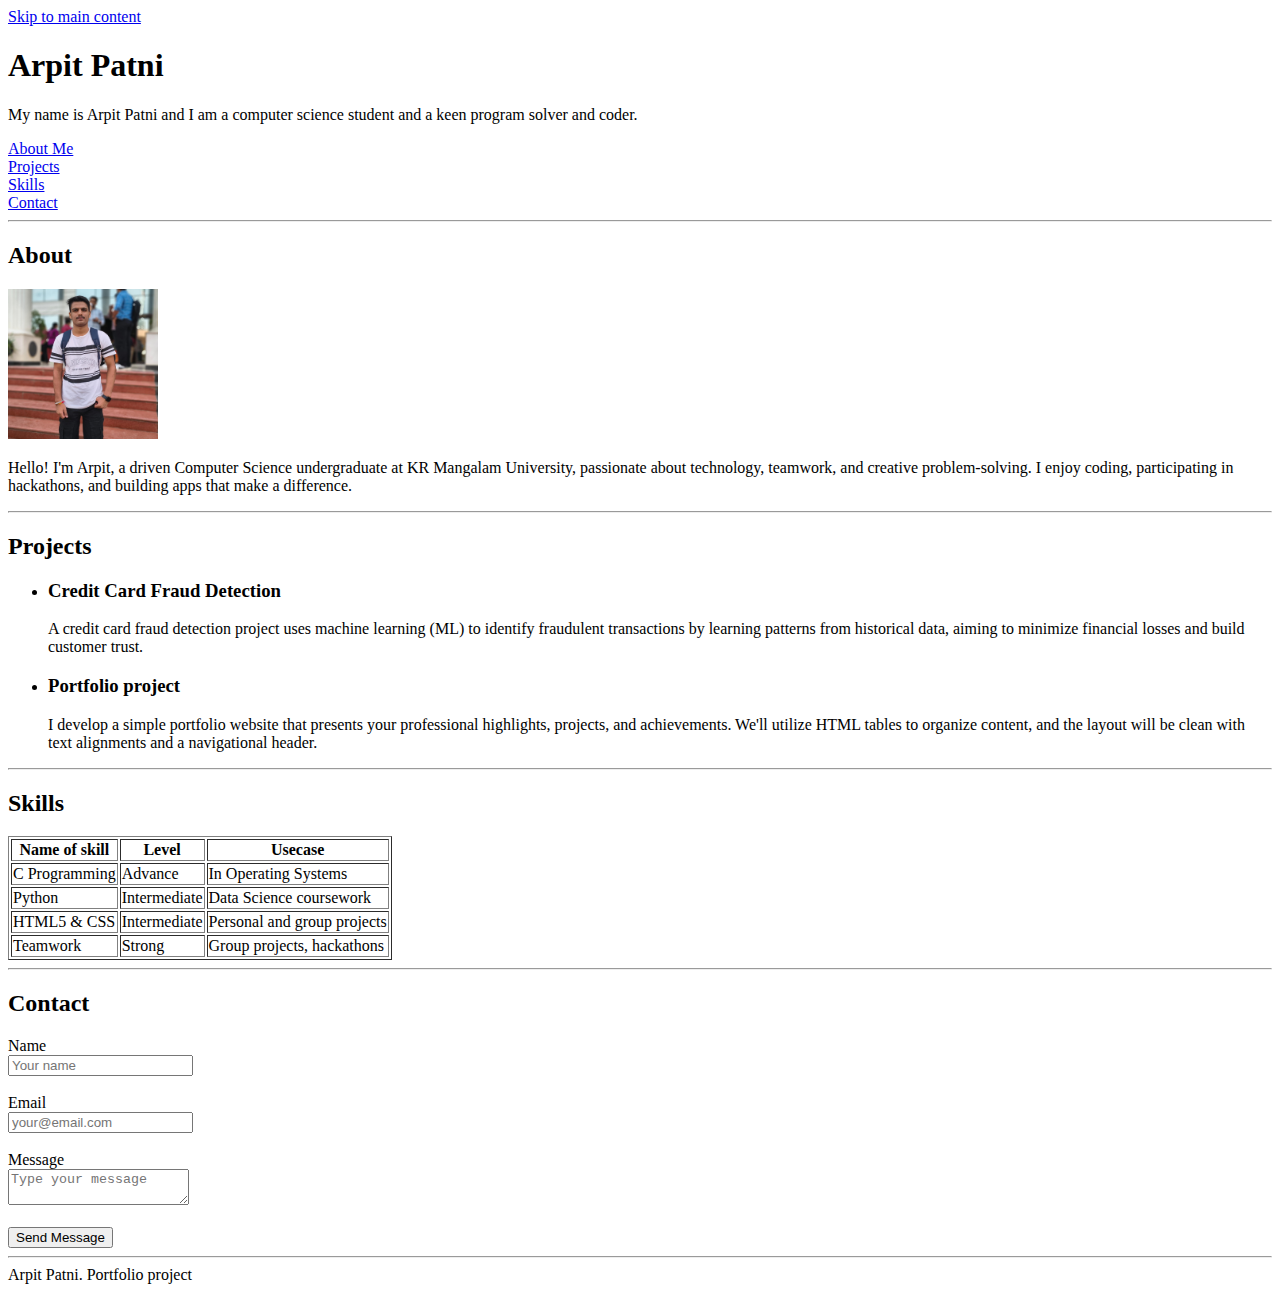
<file: index.html>
<!DOCTYPE html>
<html lang="en">
  <head>
    <title>Student Portfolio Arpit Patni</title>
  </head>
  <body>

    <a href="#main-content">Skip to main content</a>

    <header>
      <h1>Arpit Patni</h1>
      <p>
        My name is Arpit Patni and I am a computer science student and a keen
        program solver and coder.
      </p>
      <nav>
        <a href="#about">About Me</a><br>
        <a href="#projects">Projects</a><br>
        <a href="#skills">Skills</a><br>
        <a href="#contact">Contact</a><br>
      </nav>
    </header>

    <hr />

    <main id="main-content">

      <section id="about">
        <h2>About</h2>
        <img src="/my-photo.jpeg" alt="My Profile Photo" width="150" height="150" />
        <p>
          Hello! I'm Arpit, a driven Computer Science undergraduate at KR Mangalam
          University, passionate about technology, teamwork, and creative
          problem-solving. I enjoy coding, participating in hackathons, and building
          apps that make a difference.
        </p>
      </section>

      <hr />

      <section id="projects">
        <h2>Projects</h2>
        <ul>
          <li>
            <article>
              <h3>Credit Card Fraud Detection</h3>
              <p>
                A credit card fraud detection project uses machine learning (ML) to
                identify fraudulent transactions by learning patterns from historical
                data, aiming to minimize financial losses and build customer trust.
              </p>
            </article>
          </li>
          <li>
            <article>
              <h3>Portfolio project</h3>
              <p>
                I develop a simple portfolio website that presents your professional
                highlights, projects, and achievements. We'll utilize HTML tables to
                organize content, and the layout will be clean with text alignments
                and a navigational header.
              </p>
            </article>
          </li>
        </ul>
      </section>

      <hr />

      <section id="skills">
        <h2>Skills</h2>
        <table border="1">
          <thead>
            <tr>
              <th>Name of skill</th>
              <th>Level</th>
              <th>Usecase</th>
            </tr>
          </thead>
          <tbody>
            <tr>
              <td>C Programming</td>
              <td>Advance</td>
              <td>In Operating Systems</td>
            </tr>
            <tr>
              <td>Python</td>
              <td>Intermediate</td>
              <td>Data Science coursework</td>
            </tr>
            <tr>
              <td>HTML5 & CSS</td>
              <td>Intermediate</td>
              <td>Personal and group projects</td>
            </tr>
            <tr>
              <td>Teamwork</td>
              <td>Strong</td>
              <td>Group projects, hackathons</td>
            </tr>
          </tbody>
        </table>
      </section>

      <hr />

      <section id="contact">
        <h2>Contact</h2>
        <form>
          <label for="name">Name</label><br />
          <input
            type="text"
            id="name"
            name="name"
            required
            placeholder="Your name"
          />
          <br /><br />
          <label for="email">Email</label><br />
          <input
            type="email"
            id="email"
            name="email"
            required
            placeholder="your@email.com"
          />
          <br /><br />
          <label for="message">Message</label><br />
          <textarea
            id="message"
            name="message"
            required
            placeholder="Type your message"
          ></textarea>
          <br /><br />
          <button type="submit">Send Message</button>
        </form>
      </section>

    </main>

    <hr />

    <footer>
      Arpit Patni. Portfolio project
    </footer>

  </body>
</html>
</file>
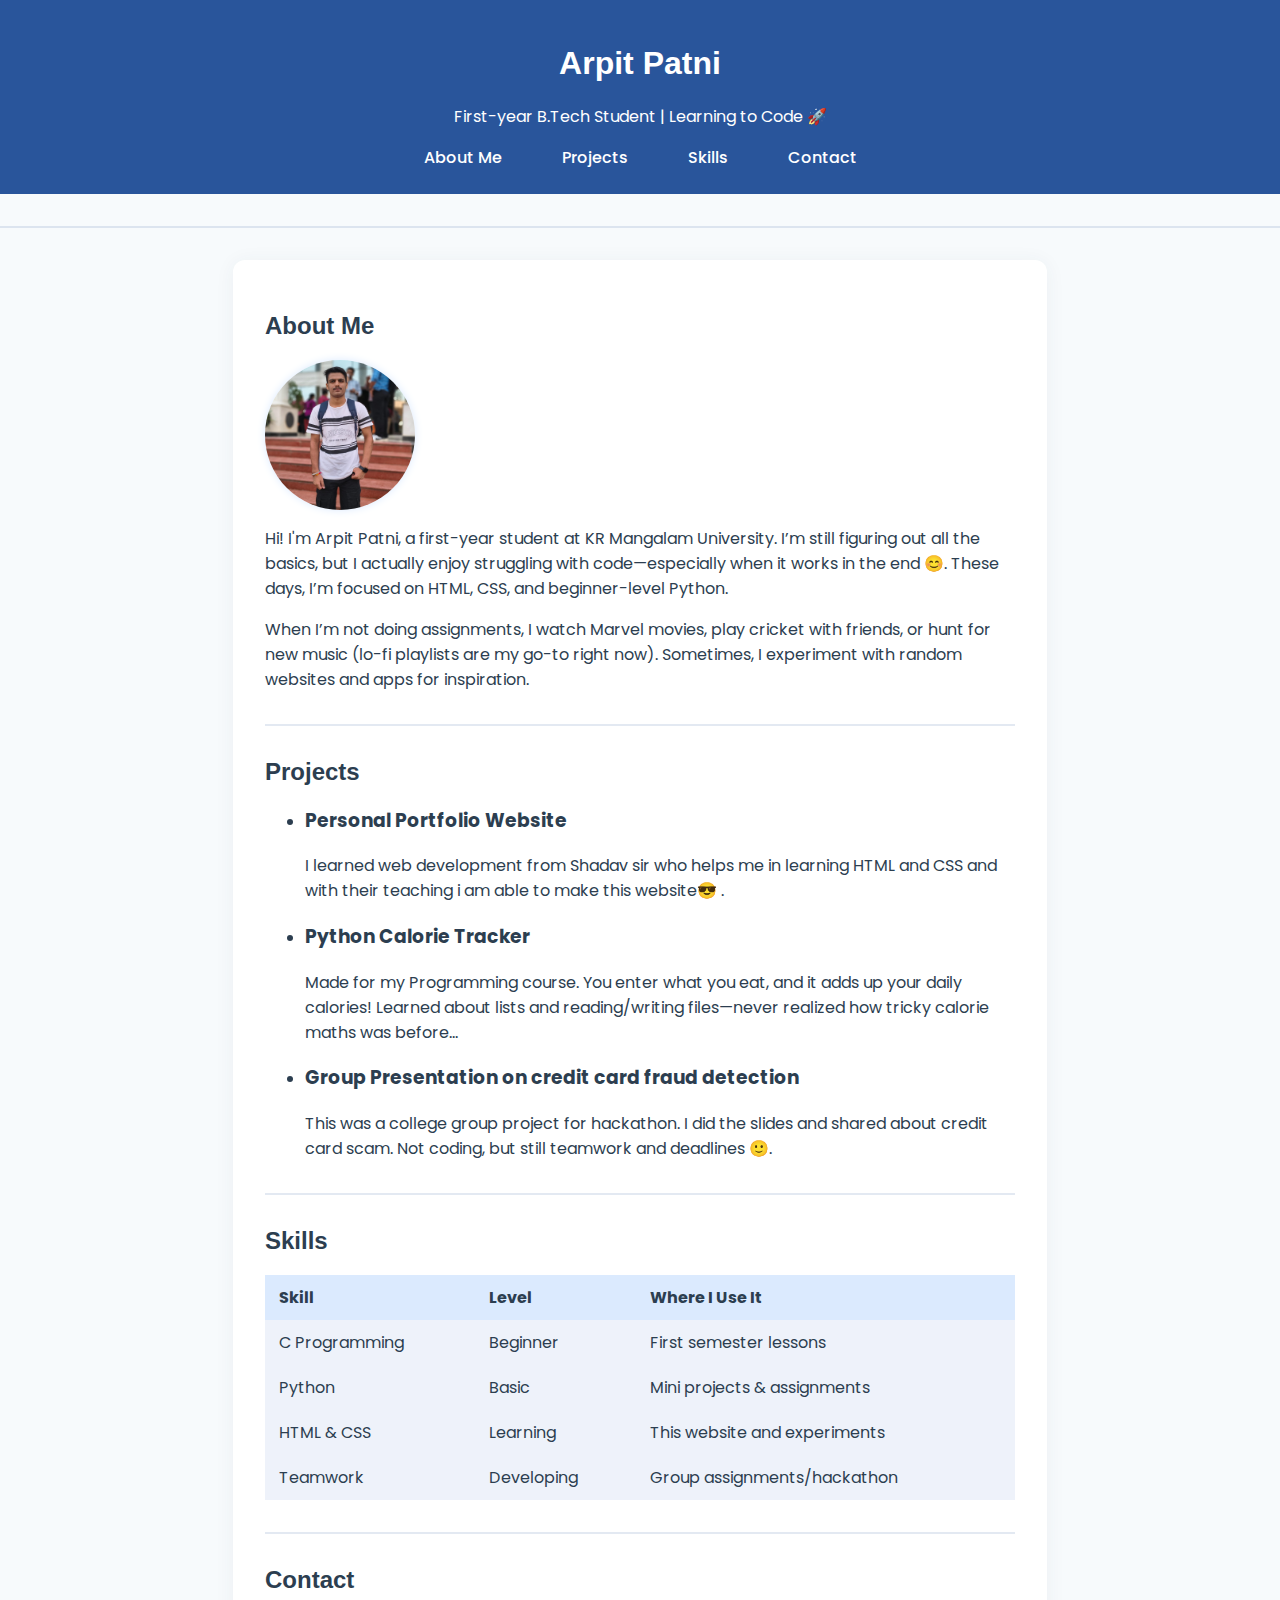
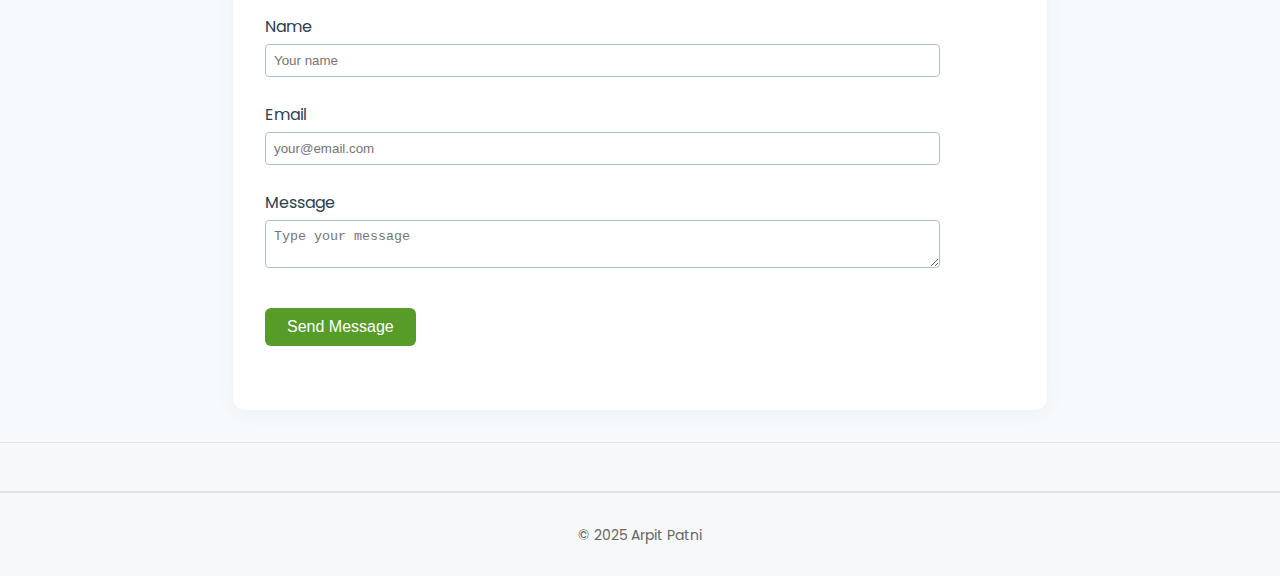
<file: Lab2/index.html>
<!DOCTYPE html>
<html lang="en">
<head>
  <meta charset="UTF-8">
  <title>Student Portfolio | Arpit Patni</title>
  <link href="https://fonts.googleapis.com/css2?family=Poppins&display=swap" rel="stylesheet">
   <link rel="stylesheet" href="style.css">

</head>
<body>
  <a href="#main-content" class="skip-link">Skip to main content</a>
  <header>
    <h1>Arpit Patni</h1>
    <p>First-year B.Tech Student | Learning to Code 🚀</p>
    <nav>
      <a href="#about">About Me</a>
      <a href="#projects">Projects</a>
      <a href="#skills">Skills</a>
      <a href="#contact">Contact</a>
    </nav>
  </header>
  <hr>
  <main id="main-content">
    <section id="about">
      <h2>About Me</h2>
      <img src="my-photo.jpeg" alt="Profile Photo" width="150" height="150">
      <p>Hi! I'm Arpit Patni, a first-year student at KR Mangalam University. I’m still figuring out all the basics, but I actually enjoy struggling with code—especially when it works in the end 😊. These days, I’m focused on HTML, CSS, and beginner-level Python. </p>
      <p>When I’m not doing assignments, I watch Marvel movies, play cricket with friends, or hunt for new music (lo-fi playlists are my go-to right now). Sometimes, I experiment with random websites and apps for inspiration.</p>
    </section>
    <hr>
    <section id="projects">
      <h2>Projects</h2>
      <ul>
        <li>
          <article>
            <h3>Personal Portfolio Website</h3>
            <p>I learned web development from Shadav sir who helps me in learning HTML and CSS and with their teaching i am able to make this website😎 .</p>
          </article>
        </li>
        <li>
          <article>
            <h3>Python Calorie Tracker</h3>
            <p>Made for my Programming course. You enter what you eat, and it adds up your daily calories! Learned about lists and reading/writing files—never realized how tricky calorie maths was before…</p>
          </article>
        </li>
        <li>
          <article>
            <h3>Group Presentation on credit card fraud detection </h3>
            <p>This was a college group project for hackathon. I did the slides and shared about credit card scam. Not coding, but still teamwork and deadlines 🙂.</p>
          </article>
        </li>
      </ul>
    </section>
    <hr>
    <section id="skills">
      <h2>Skills</h2>
      <table>
        <thead>
          <tr>
            <th>Skill</th>
            <th>Level</th>
            <th>Where I Use It</th>
          </tr>
        </thead>
        <tbody>
          <tr>
            <td>C Programming</td>
            <td>Beginner</td>
            <td>First semester lessons</td>
          </tr>
          <tr>
            <td>Python</td>
            <td>Basic</td>
            <td>Mini projects & assignments</td>
          </tr>
          <tr>
            <td>HTML & CSS</td>
            <td>Learning</td>
            <td>This website and experiments</td>
          </tr>
          <tr>
            <td>Teamwork</td>
            <td>Developing</td>
            <td>Group assignments/hackathon</td>
          </tr>
        </tbody>
      </table>
    </section>
    <hr>
    <section id="contact">
      <h2>Contact</h2>
      <form>
        <label for="name">Name</label><br>
        <input type="text" id="name" name="name" required placeholder="Your name"><br><br>
        <label for="email">Email</label><br>
        <input type="email" id="email" name="email" required placeholder="your@email.com"><br><br>
        <label for="message">Message</label><br>
        <textarea id="message" name="message" required placeholder="Type your message"></textarea><br><br>
        <button type="submit">Send Message</button>
      </form>
    </section>
  </main>
  <footer>
    <hr>
    <p class="copyright">&copy; 2025 Arpit Patni</p>

  </footer>
</body>
</html>
</file>
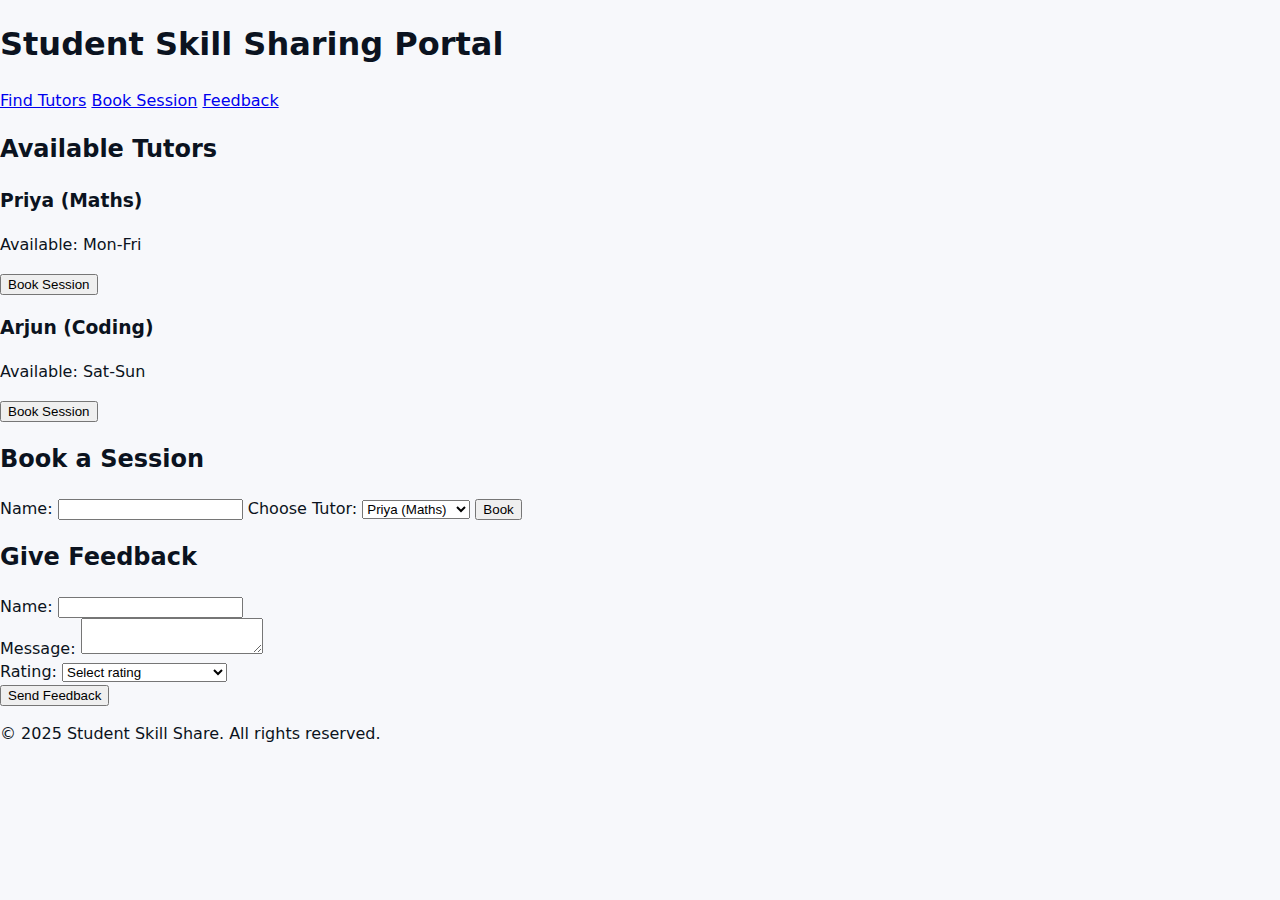
<file: 1.html>
<!-- <!DOCTYPE html>
<html lang="en">
<head>
    <meta charset="UTF-8">
    <meta name="viewport" content="width=device-width, initial-scale=1.0">
    <title>Document</title>
    <style>
        #box1{
            height: 100px;
            width: 100px;
            background-color:white;
            text-align: center;
            text-decoration: dotted;

        }
    </style>
</head>
<body>
    <div id="box1">box</div>
    
</body>
</html> -->
<!DOCTYPE html>
<html lang="en">
<head>
    <meta charset="UTF-8">
    <title>Student Skill Share</title>
    <link rel="stylesheet" href="style.css">
</head>
<body>
    <header>
        <h1>Student Skill Sharing Portal</h1>
        <nav>
            <a href="#skills">Find Tutors</a>
            <a href="#session">Book Session</a>
            <a href="#feedback">Feedback</a>
        </nav>
    </header>

    <main>
        <section id="skills">
            <h2>Available Tutors</h2>
            <div class="tutor-list">
                <!-- Add sample tutors -->
                <div class="card">
                    <h3>Priya (Maths)</h3>
                    <p>Available: Mon-Fri</p>
                    <button onclick="bookSession('Priya')">Book Session</button>
                </div>
                <div class="card">
                    <h3>Arjun (Coding)</h3>
                    <p>Available: Sat-Sun</p>
                    <button onclick="bookSession('Arjun')">Book Session</button>
                </div>
            </div>
        </section>

        <section id="session">
            <h2>Book a Session</h2>
            <form onsubmit="return handleBooking(event)">
                <label>Name: <input type="text" id="studentName" required></label>
                <label>Choose Tutor:
                    <select id="tutorSelect">
                        <option value="Priya">Priya (Maths)</option>
                        <option value="Arjun">Arjun (Coding)</option>
                    </select>
                </label>
                <button type="submit">Book</button>
            </form>
        </section>

<section id="feedback">
    <h2>Give Feedback</h2>
    <form action="mailto:your-email@example.com" method="post" enctype="text/plain">
        <label>Name: <input type="text" name="name" required></label><br>
        <label>Message: <textarea name="message" required></textarea></label><br>
        <label>Rating:
            <select name="rating" required>
                <option value="" disabled selected>Select rating</option>
                <option value="5">⭐️⭐️⭐️⭐️⭐️ Excellent</option>
                <option value="4">⭐️⭐️⭐️⭐️ Good</option>
                <option value="3">⭐️⭐️⭐️ Average</option>
                <option value="2">⭐️⭐️ Poor</option>
                <option value="1">⭐️ Very Poor</option>
            </select>
        </label><br>
        <input type="submit" value="Send Feedback">
    </form>
</section>

    </main>

    <footer>
        <p>&copy; 2025 Student Skill Share. All rights reserved.</p>
    </footer>
    <script src="script.js"></script>
</body>
</html>
</file>
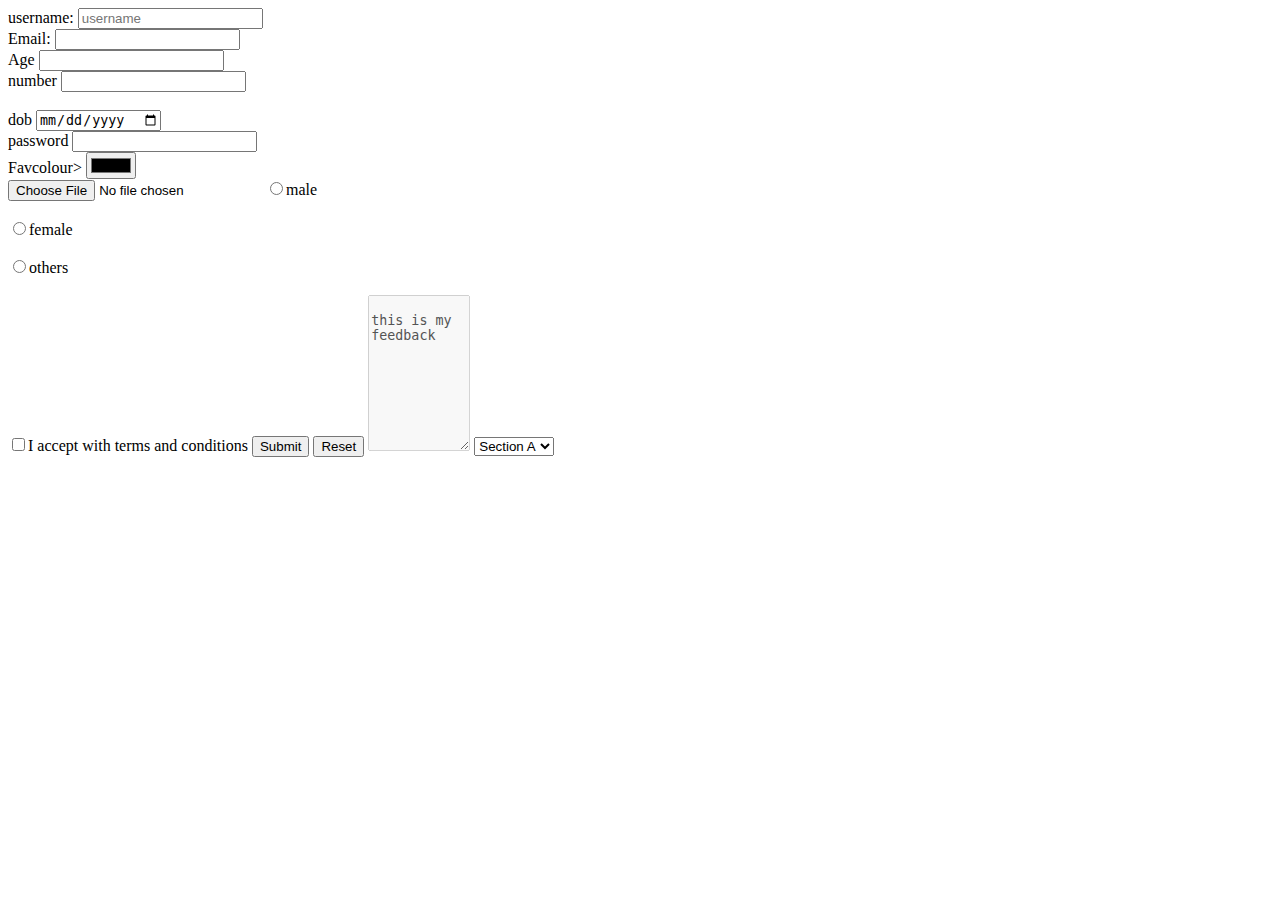
<file: form.html>
<!DOCTYPE html>
<html lang="en">
<head>
    <meta charset="UTF-8">
    <meta name="viewport" content="width=device-width, initial-scale=1.0">
    <title>Document</title>
</head>
<body>
    <form>
        <label for="">username:</label>
        <input type="text" id="username" placeholder="username" readonly required><br>
        <label for="">Email:</label>
        <input type="email" id="email"><br>
        <label for="">Age</label>
        <input type="age" id="age" min="18" max="45"><br>
        <label for="">number</label>
        <input type="tel" id="mobile" pattern="[6-9][0-9]{9}">
        <br>
        <br>
        <label for="">dob</label>
        <input type="date" id="DOB"><br>
        <label for="">password</label>
        <input type="password" id="password"><br>
        <label for="favcolor">Favcolour></label>
        <input type="color" id="favcolor"><br>
        <input type="file" accept=".pdf multiple">
        <label for= "male">
            <input type="radio" name="gender">male
            </label>
            <br>
            <br>
             <input type="radio" name="gender">female
            </label>
            <br>
            <br>
            <input type="radio" name="gender">others
            </label>
            <br>
            <br>
            <label>
                <input type="checkbox" name="check">I accept with terms and conditions
         <input type="submit">
         <input type="reset">
        <textarea name=""id="" placeholder="feedback" rows="10" cols="10" disabled>
            this is my feedback
        </textarea>
        <select name=""id="">
            <option value="sectionA">Section A</option>
            <option value="sectionB">Section B</option>
            <option value="sectionc">Secton C</option>
        </select>



</body>
</html>
</file>
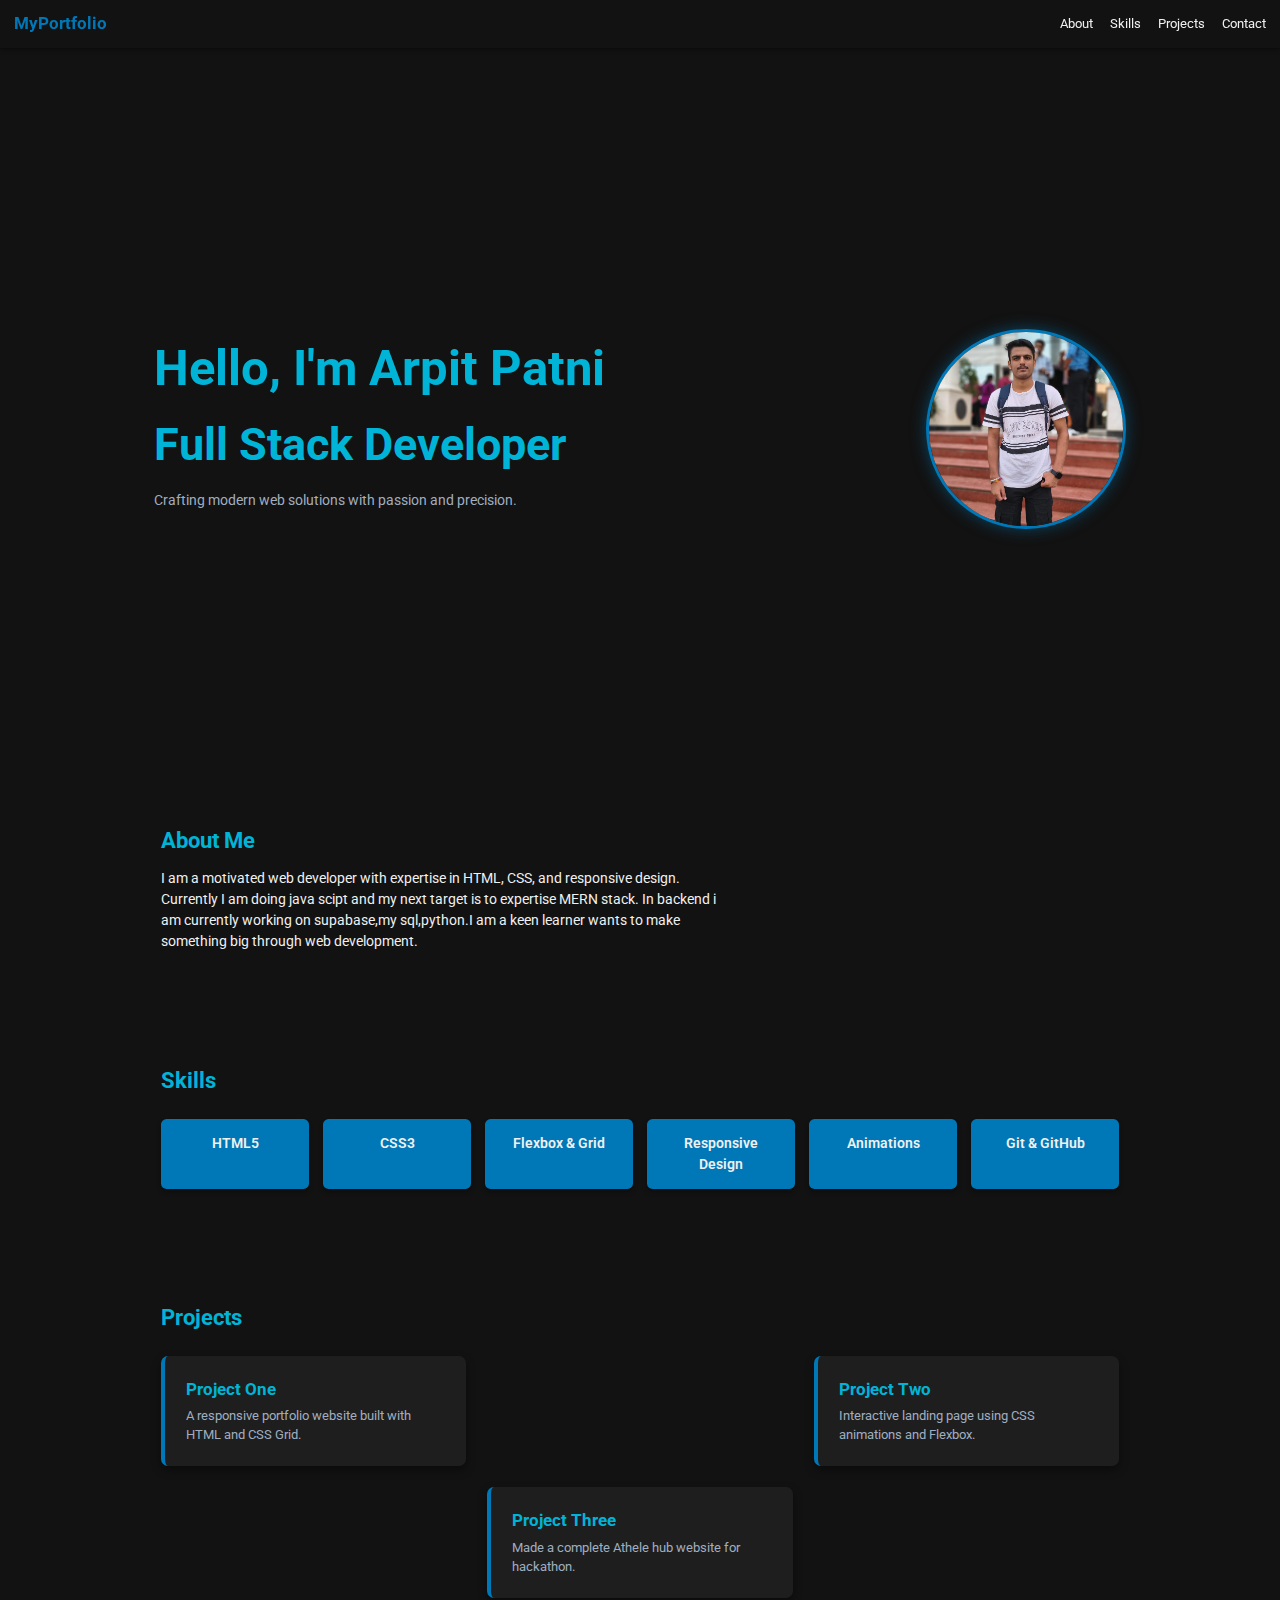
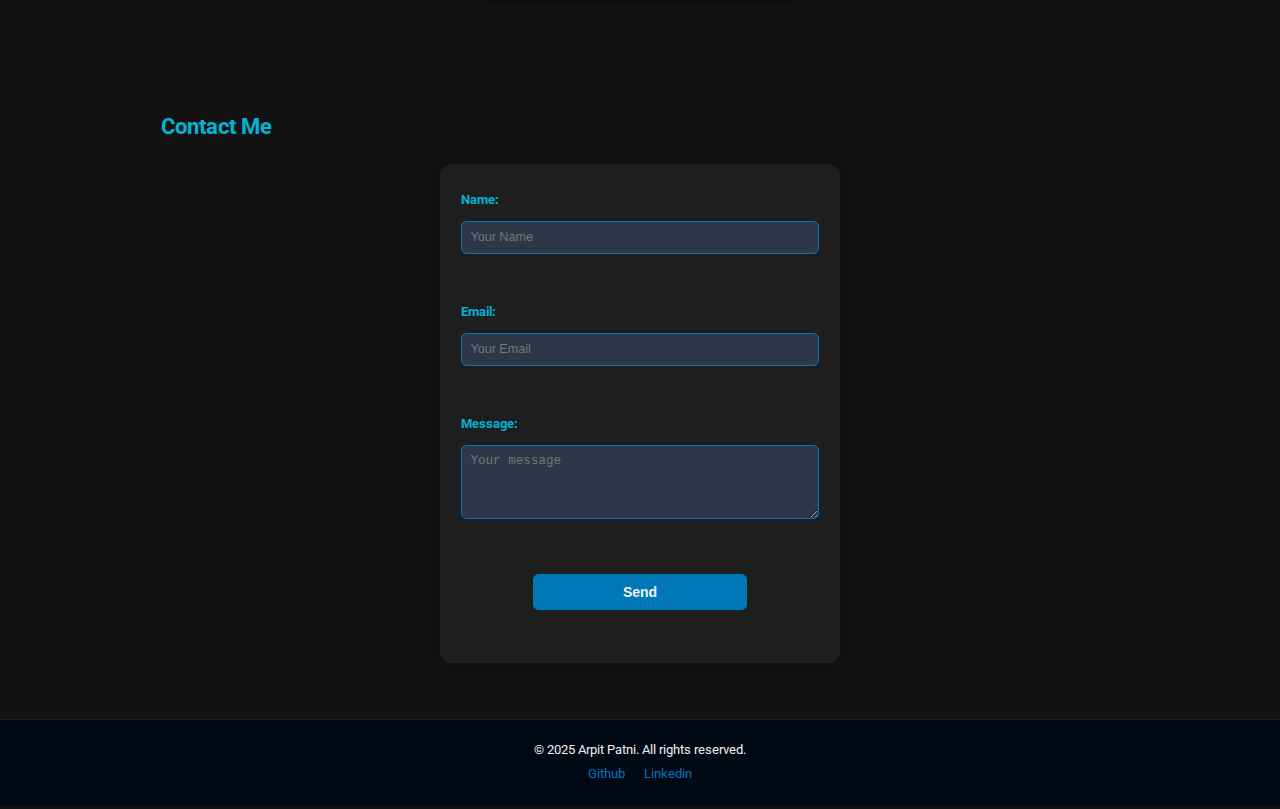
<file: lab ass3.html>
<!DOCTYPE html>
<html lang="en">
<head>
    <meta charset="UTF-8" />
    <meta name="viewport" content="width=device-width, initial-scale=1" />
    <title>Responsive Portfolio</title>
    <link rel="stylesheet" href="lab ass3.css" />
    <link href="https://fonts.googleapis.com/css2?family=Roboto:wght@400;700&display=swap" rel="stylesheet" />
</head>
<body>
    <header class="header">
        <div class="logo">MyPortfolio</div>
        <nav class="nav">
            <a href="#about">About</a>
            <a href="#skills">Skills</a>
            <a href="#projects">Projects</a>
            <a href="#contact">Contact</a>
        </nav>
    </header>

    <section class="hero">
        <div class="intro">
            <h1>Hello, I'm Arpit Patni</h1>
            <h2 class="animated-text">Full Stack Developer</h2>
            <p>Crafting modern web solutions with passion and precision.</p>
        </div>
        <div class="profile-image">
            <img src="my-photo.jpeg" alt="Profile image of Arpit Patni" />
        </div>
    </section>

    <section id="about" class="about">
        <h2>About Me</h2>
        <p>I am a motivated web developer with expertise in HTML, CSS, and responsive design.
          Currently I am doing java scipt and my next target is to expertise MERN stack.
          In backend i am currently working on supabase,my sql,python.I am a keen learner wants to make something big through web development.
        </p>
    </section>

    <section id="skills" class="skills">
        <h2>Skills</h2>
        <div class="skills-grid">
            <div class="skill-card">HTML5</div>
            <div class="skill-card">CSS3</div>
            <div class="skill-card">Flexbox & Grid</div>
            <div class="skill-card">Responsive Design</div>
            <div class="skill-card">Animations</div>
            <div class="skill-card">Git & GitHub</div>
        </div>
    </section>

    <section id="projects" class="projects">
        <h2>Projects</h2>
        <div class="projects-grid">
            <div class="project-card">
                <h3>Project One</h3>
                <p>A responsive portfolio website built with HTML and CSS Grid.</p>
            </div><br>
            <div class="project-card">
                <h3>Project Two</h3>
                <p>Interactive landing page using CSS animations and Flexbox.</p>
            </div><br>
          <div class="project-card">
                <h3>Project Three</h3>
                <p>Made a complete Athele hub website for hackathon.</p>
            </div><br>
        </div>
    </section>

    <section id="contact" class="contact">
        <h2>Contact Me</h2>
        <form class="contact-form" action="#" method="post" onsubmit="return false;">
            <label for="name">Name:</label>
            <input id="name" name="name" type="text" placeholder="Your Name" required /><br>
            <label for="email">Email:</label>
            <input id="email" name="email" type="email" placeholder="Your Email" required /><br>
            <label for="message">Message:</label>
            <textarea id="message" name="message" placeholder="Your message" rows="4" required></textarea><br>
            <button type="submit">Send</button><br>
        </form>
    </section>

    <footer class="footer">
        <p>© 2025 Arpit Patni. All rights reserved.</p>
        <div class="social-links">
            <a href="https://github.com/arpitpatni2007-jpg" target="_blank">Github</a>
            <a href="https://www.linkedin.com/in/arpit-patni-4251282a4">Linkedin</a>
            
        </div>
    </footer>
</body>
</html>
</file>
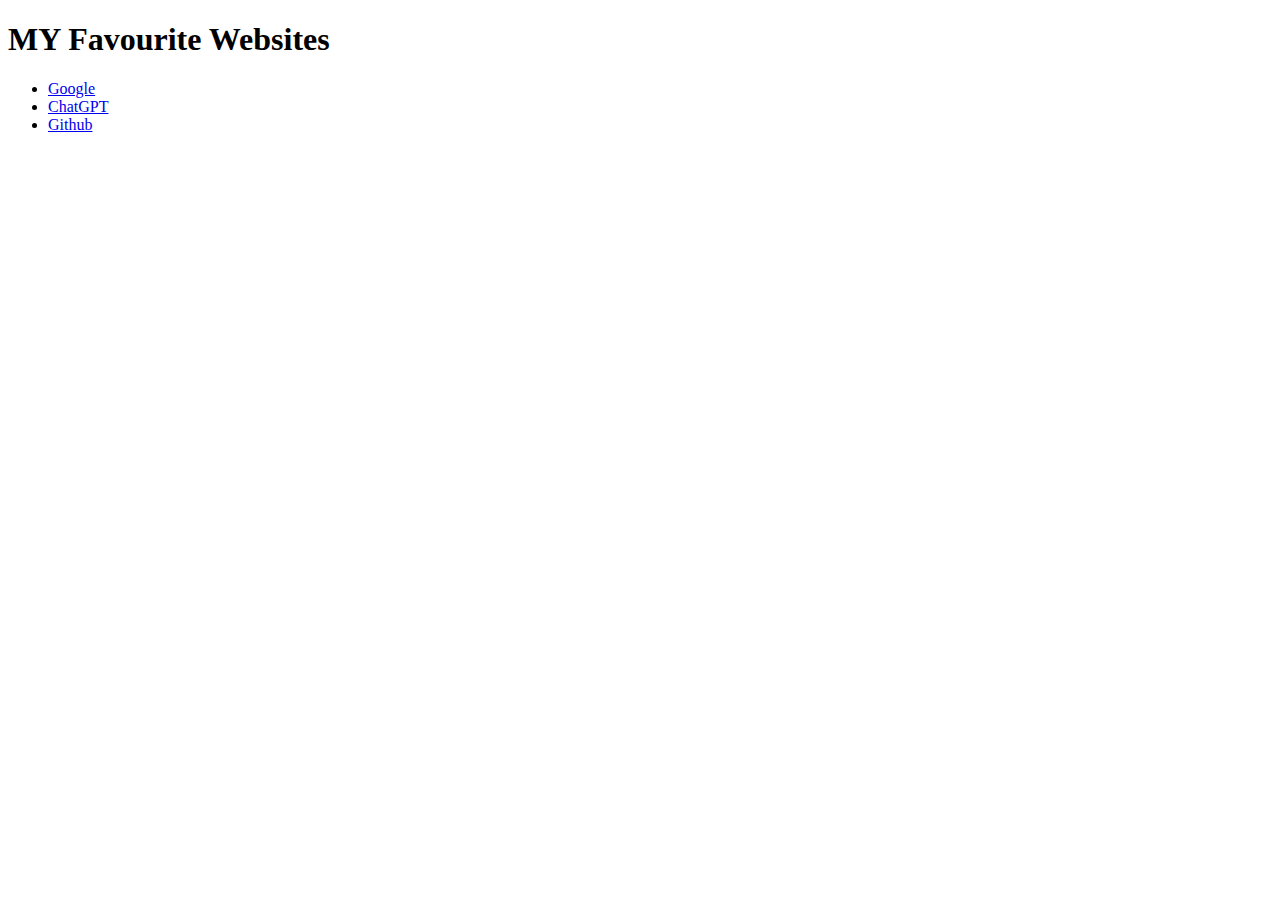
<file: lab2q1.html>
<!DOCTYPE html>
<html lang="en">
<head>
    <meta charset="UTF-8">
    <meta name="viewport" content="width=device-width, initial-scale=1.0">
    <title>Document</title>
</head>
<body>
    <h1>MY Favourite Websites</h1>
    <ul>
        <li> <a href="https://google.com " target="_
    blank">Google</a><br></li>
    <li><a href="https://chatgpt.com/?utm_source=google&utm_medium=paidsearch_brand&utm_campaign=GOOG_C_SEM_GBR_Core_CHT_BAU_ACQ_PER_MIX_ALL_APAC_IN_EN_032525&utm_term=chatgpt&utm_content=177344203135&utm_ad=741704613486&utm_match=e&gad_source=1&gad_campaignid=22370388714&gbraid=0AAAAA-IW-UUeuMkqUS8LIWmP4nrNHrZ76&gclid=CjwKCAjwlaTGBhANEiwAoRgXBRzzz-xX2qHyTC-4sIgeisFIVU2aShg4ZkrygdYypeU_EoMASG8fXhoCYngQAvD_BwE"target="_
    blank">ChatGPT</a><br></li>
    <li><a href="https://github.com/arpitpaatni2007-jpg/web-dev-1/new/main/Lab%201"target="_
    blank">Github</a><br></li>
    
</body>
</html>
</file>
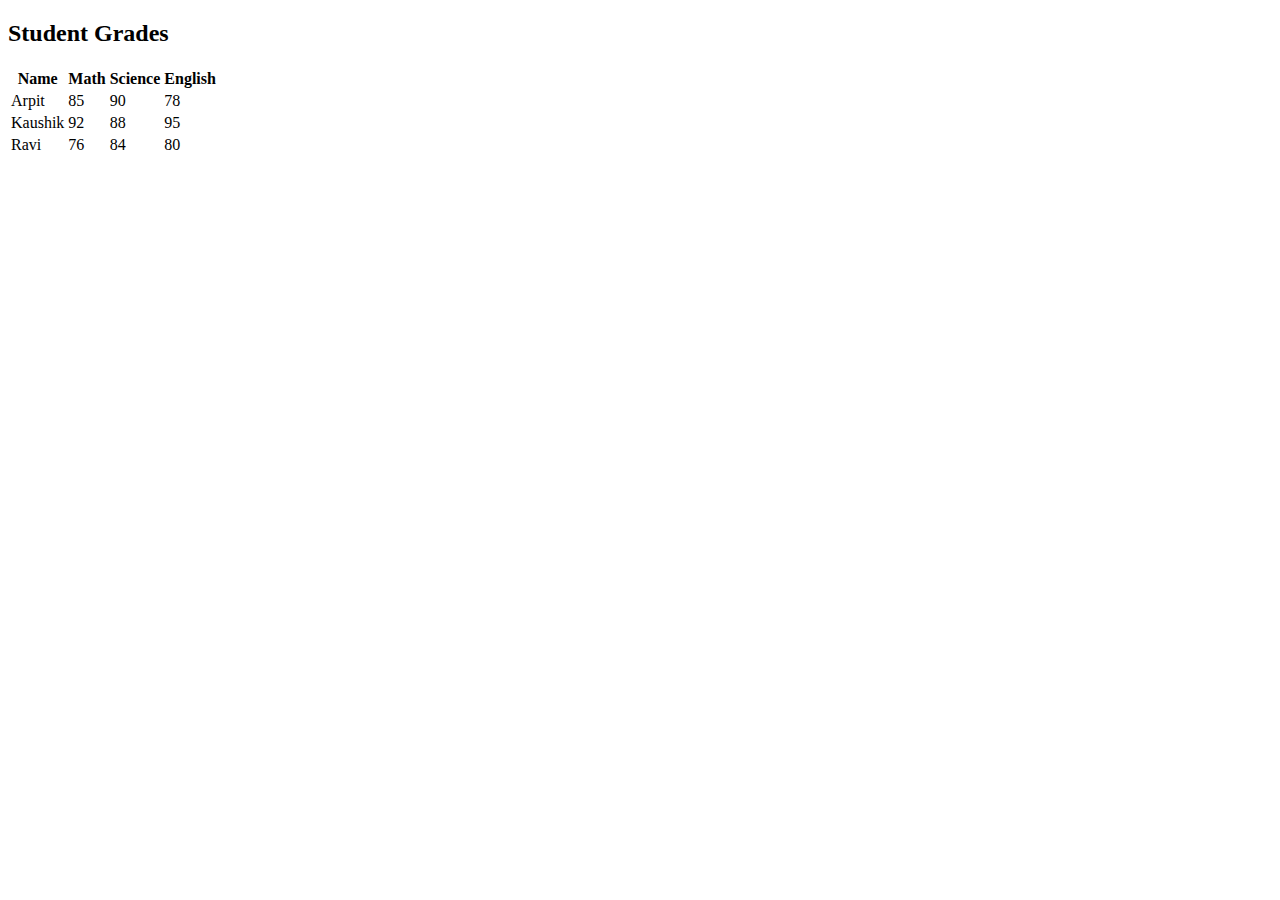
<file: lab3q1.html>
<!DOCTYPE html>
<html>
<head>
    <title>Student Grades</title>
    
</head>
<body>

    <h2>Student Grades</h2>
    <table>
        <thead>
        <tr>
            <th>Name</th>
            <th>Math</th>
            <th>Science</th>
            <th>English</th>
        </tr>
        <tr>
            <td>Arpit</td>
            <td>85</td>
            <td>90</td>
            <td>78</td>
        </tr>
        <tr>
            <td>Kaushik</td>
            <td>92</td>
            <td>88</td>
            <td>95</td>
        </tr>
        <tr>
            <td>Ravi</td>
            <td>76</td>
            <td>84</td>
            <td>80</td>
        </tr>
        </thead>
    </table>

</body>
</html>
</file>
<file: Lab2/style.css>
body {
  font-family: 'Poppins', sans-serif;
  background-color: #f7fafc;
  color: #2c3e50;
  margin: 0;
  padding: 0;
}

header {
  background: #29559b;
  color: #fff;
  text-align: center;
  padding: 24px;
}

nav {
  margin-top: 16px;
}

nav a {
  color: #fff;
  text-decoration: none;
  margin: 0 16px;
  font-weight: 500;
  padding: 1px 12px;
  border-radius: 3px;
}



.skip-link {
  position: absolute;
  left: -999px;
  top: auto;
  width: 1px;
  height: 1px;
  overflow: hidden;
}
.skip-link:focus {
  position: static;
  width: auto;
  height: auto;
  padding: 8px 16px;
  background: #fff3cd;
  color: #000;
  z-index: 1000;
}

main {
  max-width: 750px;
  margin: 32px auto;
  background: #fff;
  border-radius: 12px;
  box-shadow: 0 2px 20px rgba(44, 62, 80, 0.06);
  padding: 32px;
}

section {
  margin-bottom: 32px;
}

h1, h2 {
  font-family: 'Segoe UI', Verdana, Arial, sans-serif;
}

img {
  border-radius: 50%;
  display: block;
  margin: 8px 0 16px 0;
  box-shadow: 0 0 8px #dbeafe;
}

hr {
  border: none;
  border-top: 2px solid #29559b21;
  margin: 32px 0;
}

table {
  width: 100%;
  margin-top: 16px;
  border-collapse: collapse;
  background: #eff6fc;
}

th, td {
  padding: 10px 14px;
  text-align: left;
}

th {
  background: #dbeafe;
}

tr {
  background: #eef2fa;
}

button {
  padding: 10px 22px;
  background: #579b29;
  color: white;
  border: none;
  border-radius: 6px;
  font-size: 16px;
  cursor: pointer;
  margin-top: 8px;
}


input, textarea {
  width: 90%;
  padding: 8px;
  margin-top: 5px;
  border-radius: 4px;
  border: 1px solid #b2becd;
  box-sizing: border-box;
}

footer {
  background: #f6f8fa;
  color: #666;
  font-size: 14px;
  padding: 16px 0;
  text-align: center;
  margin-top: 32px;
  border-top: 1px solid #e6e6e6;
}
p.copyright {
  text-align: center;
  color: #666;
  font-size: 14px;
  margin-top: 32px;
}
</file>
<file: style.css>
:root {
    --bg: #f7f8fb;
    --card: #ffffff;
    --muted: #666f7a;
    --accent: linear-gradient(90deg, #4f46e5, #06b6d4);
    --accent-solid: #4f46e5;
    --accent-2: #06b6d4;
    --danger: #ff6b6b;
    --radius: 14px;
    --gap: 1rem;
    --container: 1150px;
    --shadow-soft: 0 8px 30px rgba(20, 24, 40, 0.06);
    --shadow-sm: 0 6px 18px rgba(16, 24, 40, 0.06);
    --root-font: 16px;
    --transition: 180ms cubic-bezier(.2, .9, .2, 1);
}

* {
    box-sizing: border-box
}

html {
    font-family: Inter,
        system-ui, -apple-system,
        Segoe UI, Roboto,
        Helvetica, Arial;
    font-size: 16px;
    -webkit-font-smoothing: antialiased
}

body {
    margin: 0;
    background: var(--bg);
    color: #0b1320;
    line-height: 1.45;
}


.container {
    max-width: var(--container);
    margin: 0 auto;
    padding: 1rem
}


.sr-only {
    position: absolute;
    width: 1px;
    height: 1px;
    padding: 0;
    margin: -1px;
    overflow: hidden;
    border: 0;
    clip: rect(0 0 0 0);
    white-space: nowrap
}

.fullwidth {
    width: 100%
}


.skip-link {
    position: fixed;
    left: 1rem;
    top: 1rem;
    background: #111;
    color: #fff;
    padding: .45rem .7rem;
    border-radius: 8px;
    z-index: 999;
    transform: translateY(-140%);
    transition: transform .12s
}

.skip-link:focus {
    transform: none;
    outline: 3px solid rgba(79, 70, 229, 0.12);
}


.site-header {
    position: sticky;
    top: 8px;
    padding: .6rem 0;
    z-index: 40
}

.header-inner {
    display: flex;
    align-items: center;
    justify-content: space-between;
    gap: 1rem;
    background: linear-gradient(180deg, rgba(255, 255, 255, 0.85), rgba(255, 255, 255, 0.6));
    backdrop-filter: blur(6px);
    padding: .55rem 1rem;
    border-radius: 14px;
    box-shadow: var(--shadow-sm)
}

.brand {
    display: flex;
    align-items: center;
    gap: .6rem
}

.logo {
    width: 44px;
    height: 44px;
    border-radius: 10px;
    object-fit: cover
}

.brand-name {
    font-weight: 700;
    font-size: 1.05rem;
    color: #0b1320
}

.nav-toggle {
    display: none;
    background: transparent;
    border: 0;
    font-size: 1.1rem;
    padding: .4rem;
    cursor: pointer
}


.main-nav ul {
    list-style: none;
    display: flex;
    gap: .6rem;
    padding: 0;
    margin: 0
}

.main-nav a {
    display: inline-block;
    padding: .45rem .75rem;
    border-radius: 10px;
    text-decoration: none;
    color: var(--muted);
    font-weight: 600;
    transition: all var(--transition)
}

.main-nav a:hover,
.main-nav a:focus {
    color: var(--accent-solid);
    transform: translateY(-3px);
    box-shadow: var(--shadow-sm)
}


.header-actions {
    display: flex;
    align-items: center;
    gap: .5rem
}

.btn {
    background: var(--card);
    border: 1px solid rgba(11, 19, 32, 0.05);
    padding: .52rem .75rem;
    border-radius: 10px;
    cursor: pointer;
    transition: transform var(--transition), box-shadow var(--transition)
}

.btn:hover {
    transform: translateY(-3px);
    box-shadow: var(--shadow-sm)
}

.btn.small {
    padding: .36rem .6rem;
    font-size: .92rem
}

.btn.ghost {
    background: transparent;
    border: 1px dashed rgba(11, 19, 32, 0.04)
}

.btn.primary {
    background: var(--accent-solid);
    color: #fff;
    border: none;
    box-shadow: 0 8px 20px rgba(79, 70, 229, 0.12)
}

.btn.primary:hover {
    transform: translateY(-4px);
    filter: brightness(.98)
}

.cart {
    display: inline-flex;
    align-items: center;
    gap: .45rem
}


.hero {
    display: grid;
    grid-template-columns: 1fr 420px;
    gap: 1.25rem;
    align-items: center;
    padding: 1.75rem 0
}

.eyebrow {
    color: var(--accent-2);
    font-weight: 700;
    letter-spacing: .6px;
    margin-bottom: .35rem
}

.hero-left h1 {
    font-size: 2rem;
    margin: .1rem 0 .6rem;
    line-height: 1.05
}

.lead {
    color: var(--muted);
    margin-bottom: 1rem
}

.hero-ctas {
    display: flex;
    gap: .6rem;
    flex-wrap: wrap;
    margin-bottom: 1rem
}

.hero-features {
    display: flex;
    gap: 1rem;
    color: var(--muted);
    font-size: .95rem
}

.hero-features div {
    background: linear-gradient(180deg, #fff, #fbfdff);
    padding: .5rem .75rem;
    border-radius: 10px;
    box-shadow: var(--shadow-sm)
}


.hero-card {
    position: relative;
    border-radius: 18px;
    background: linear-gradient(180deg, #fff, #f4fbff);
    padding: 1rem;
    box-shadow: var(--shadow-soft);
    display: flex;
    align-items: center;
    justify-content: center
}

.hero-card img {
    width: 100%;
    height: auto;
    border-radius: 12px;
    object-fit: cover;
    display: block
}

.badge.ribbon {
    position: absolute;
    left: 12px;
    top: 12px;
    background: var(--danger);
    color: #fff;
    padding: .35rem .6rem;
    border-radius: 8px;
    font-weight: 700;
    transform: skewX(-10deg);
    box-shadow: 0 8px 18px rgba(255, 107, 107, 0.18)
}


.shop {
    display: grid;
    grid-template-columns: 280px 1fr;
    gap: 1.25rem;
    align-items: start;
    padding: 1.25rem 0
}


.filters {
    background: var(--card);
    padding: 1rem;
    border-radius: 14px;
    box-shadow: var(--shadow-sm)
}

.filter-block {
    margin-bottom: .9rem
}

.filter-block label {
    display: block;
    font-weight: 700;
    margin-bottom: .4rem;
    color: #0b1320
}

.filter-block select,
.filter-block input[type="range"] {
    width: 100%;
    padding: .5rem;
    border-radius: 8px;
    border: 1px solid #e8eef7
}

/* product grid */
.product-grid {
    display: grid;
    gap: 1rem;
    grid-template-columns: repeat(4, 1fr)
}

.product-card {
    background: var(--card);
    border-radius: 12px;
    overflow: hidden;
    box-shadow: var(--shadow-sm);
    display: flex;
    flex-direction: column;
    transition: transform var(--transition), box-shadow var(--transition);
    position: relative
}

.product-card:focus {
    outline: 3px solid rgba(79, 70, 229, 0.12)
}

.product-card:hover {
    transform: translateY(-8px);
    box-shadow: var(--shadow-soft)
}

.product-card .media {
    position: relative;
    min-height: 160px;
    background: #f6f9ff;
    display: flex;
    align-items: center;
    justify-content: center
}

.product-card img {
    width: 100%;
    height: 160px;
    object-fit: cover;
    display: block
}

.card-actions-overlay {
    position: absolute;
    right: 8px;
    top: 8px;
    display: flex;
    flex-direction: column;
    gap: .5rem;
    opacity: 0;
    transform: translateY(-6px);
    transition: all var(--transition)
}

.product-card:hover .card-actions-overlay,
.product-card:focus .card-actions-overlay {
    opacity: 1;
    transform: none
}

.icon-btn {
    background: rgba(255, 255, 255, 0.9);
    border: 1px solid rgba(11, 19, 32, 0.04);
    padding: .45rem;
    border-radius: 8px;
    cursor: pointer
}


.card-body {
    padding: .9rem;
    display: flex;
    flex-direction: column;
    gap: .6rem;
    flex: 1
}

.product-title {
    font-weight: 700;
    margin: 0
}

.short-desc {
    color: var(--muted);
    font-size: .95rem;
    margin: 0
}

.card-meta {
    display: flex;
    justify-content: space-between;
    align-items: center;
    font-weight: 700;
    margin-top: .4rem
}

.price {
    color: var(--accent-solid)
}

.card-cta {
    display: flex;
    gap: .5rem;
    margin-top: auto
}


.product-detail {
    padding: 1.75rem 0
}

.detail-grid {
    display: grid;
    grid-template-columns: 440px 1fr;
    gap: 1.25rem;
    align-items: start
}

.detail-image img {
    width: 100%;
    height: auto;
    border-radius: 12px;
    object-fit: cover
}

.specs {
    margin-left: 1rem;
    color: var(--muted)
}


.contact-form {
    background: var(--card);
    padding: 1rem;
    border-radius: 12px;
    box-shadow: var(--shadow-sm);
    display: grid;
    gap: .75rem
}

.form-row label {
    font-weight: 700;
    margin-bottom: .35rem
}

.form-row input,
.form-row textarea {
    padding: .6rem;
    border-radius: 8px;
    border: 1px solid #e8eef7;
    outline: none
}

.form-row input:focus,
.form-row textarea:focus {
    box-shadow: 0 6px 18px rgba(79, 70, 229, 0.08);
    border-color: var(--accent-solid)
}


.site-footer {
    padding: 1rem 0;
    margin-top: 2rem
}

.footer-inner {
    display: flex;
    justify-content: space-between;
    align-items: center;
    gap: 1rem;
    color: var(--muted)
}

.footer-links {
    list-style: none;
    display: flex;
    gap: .6rem;
    padding: 0;
    margin: 0
}


@media (min-width: 1200px) {
    .product-grid {
        grid-template-columns: repeat(4, 1fr)
    }
}


@media (min-width: 900px) and (max-width:1199px) {
    .product-grid {
        grid-template-columns: repeat(3, 1fr)
    }

    .hero {
        grid-template-columns: 1fr 380px
    }
}


@media (min-width: 600px) and (max-width:899px) {
    .product-grid {
        grid-template-columns: repeat(2, 1fr)
    }

    .shop {
        grid-template-columns: 1fr;
        /* stack sidebar above */
    }

    .filters {
        order: -1
    }

    .hero {
        grid-template-columns: 1fr;
        gap: 1rem
    }

    .hero-right {
        order: -1
    }

    .nav-toggle {
        display: inline-block
    }

    .main-nav {
        display: block
    }

    .main-nav ul {
        flex-direction: row
    }
}


@media (max-width:599px) {
    .container {
        padding: 0 .8rem
    }

    .nav-toggle {
        display: inline-block
    }

    .main-nav {
        position: fixed;
        left: 0;
        top: 72px;
        right: 0;
        background: #fff;
        border-radius: 12px;
        padding: 1rem;
        transform: translateY(-12px);
        opacity: 0;
        pointer-events: none;
        transition: all .22s
    }

    .main-nav.open {
        transform: none;
        opacity: 1;
        pointer-events: auto
    }

    .main-nav ul {
        flex-direction: column;
        gap: .4rem
    }

    .product-grid {
        grid-template-columns: 1fr
    }

    .hero {
        grid-template-columns: 1fr;
        gap: 1rem
    }

    .hero-features {
        flex-direction: column
    }

    .brand-name {
        display: none
    }

    .header-inner {
        padding: .5rem
    }

    .filters {
        display: block
    }

    .detail-grid {
        grid-template-columns: 1fr
    }
}


@keyframes float {
    0% {
        transform: translateY(0)
    }

    50% {
        transform: translateY(-6px)
    }

    100% {
        transform: translateY(0)
    }
}

.hero-card img {
    animation: float 6s ease-in-out infinite
}


.price-value {
    font-size: .95rem;
    color: var(--muted)
}
.testimonial-grid {
  display: grid;
  grid-template-columns: repeat(3, 1fr);
  gap: 20px;
}

.testimonial-card {
  background: #ffe9ee;
  border-radius: 22px;
  padding: 26px 22px;
  text-align: center;
  font-size: 14px;
  box-shadow: 0 8px 20px rgba(0, 0, 0, 0.04);
  transition: transform 0.18s ease, box-shadow 0.18s ease;
}

.testimonial-card:hover {
  transform: translateY(-5px);
  box-shadow: 0 14px 30px rgba(0, 0, 0, 0.08);
}

.testimonial-avatar {
  width: 60px;
  height: 60px;
  border-radius: 50%;
  object-fit: cover;
  margin-bottom: 10px;
}

.testimonial-stars {
  color: #ffb400;
  font-size: 13px;
  letter-spacing: 2px;
  margin-bottom: 10px;
}

.testimonial-quote {
  font-size: 13px;
  color: #555;
  line-height: 1.5;
  margin-bottom: 14px;
}

.testimonial-name {
  font-size: 13px;
  font-weight: 700;
  color: #333;
}
</file>
<file: lab ass3.css>
html { font-size: 14px; }
*, *::before, *::after { box-sizing: border-box; margin: 0; padding: 0; }
body {
    font-family: 'Roboto', sans-serif;
    background-color: #121212;
    color: #f0f0f0;
    line-height: 1.5;
}
section { padding: 3rem 1rem; max-width: 1000px; margin: 0 auto; }
h1, h2, h3 { color: #00b4d8; margin-bottom: 0.8rem; }
h1 { font-size: 2rem; }
h2 { font-size: 1.6rem; }
h3 { font-size: 1.2rem; }

.header {
    display: flex; justify-content: space-between; align-items: center; padding: 0.8rem 1rem;
    background-color: #121212;
    position: sticky; top: 0; z-index: 1000; box-shadow: 0 1px 4px rgba(0, 0, 0, 0.5);
}
.logo { font-size: 1.2rem; font-weight: 700; color: #0077b6; }
.nav a {
    color: #f0f0f0; text-decoration: none; margin-left: 1rem; font-size: 0.9rem;
    transition: all 0.3s ease;
}
.nav a:hover { color: #00b4d8; border-bottom: 2px solid #00b4d8; }

.hero { display: flex; flex-direction: column; align-items: center; text-align: center; padding: 4rem 1rem; min-height: 70vh; }
.intro h1 { font-size: 2.5rem; margin-bottom: 0.4rem; }
.intro p { font-size: 1rem; color: #a0aec0; }
@keyframes color-shift { 0% { color: #0077b6; } 50% { color: #00b4d8; transform: scale(1.01); } 100% { color: #0077b6; } }
.animated-text { font-size: 2rem; font-weight: 700; animation: color-shift 4s infinite alternate ease-in-out; }
.profile-image img {
    margin-top: 1.5rem; width: 200px; height: 200px; border-radius: 50%; object-fit: cover;
    border: 3px solid #0077b6; box-shadow: 0 0 15px rgba(0, 119, 182, 0.5); transition: transform 0.4s ease-in-out;
}
.profile-image img:hover { transform: scale(1.03); }

.about p { font-size: 1em; max-width: 70ch; }

.skills-grid {
    display: grid; grid-template-columns: repeat(auto-fit, minmax(120px, 1fr));
    gap: 1rem; margin-top: 1.5rem;
}
.skill-card {
    background-color: #0077b6; padding: 1rem; text-align: center; border-radius: 0.4rem;
    font-weight: 600; box-shadow: 0 3px 5px rgba(0, 0, 0, 0.3); cursor: pointer; transition: all 0.3s ease;
}
.skill-card:hover { transform: scale(1.01); background-color: #00b4d8; }

.projects-grid {
    display: grid; grid-template-columns: 1fr; gap: 1.5rem; margin-top: 1.5rem;
}
.project-card {
    
    background-color: #1e1e1e;
    padding: 1.5rem; border-radius: 0.5rem; box-shadow: 0 4px 10px rgba(0, 0, 0, 0.4);
    transition: transform 0.4s cubic-bezier(0.25, 0.8, 0.25, 1); border-left: 4px solid #0077b6; cursor: pointer;
}
.project-card h3 { margin-bottom: 0.4rem; }
.project-card p { color: #a0aec0; font-size: 0.9rem; }
.project-card:hover { transform: scale(1.02); box-shadow: 0 8px 20px rgba(0, 0, 0, 0.6); }

.contact-form {
    display: flex; flex-direction: column; gap: 0.8rem; max-width: 400px;
    margin: 1.5rem auto 0; padding: 1.5rem;
   
    background-color: #1e1e1e;
    border-radius: 0.8rem; box-shadow: 0 0 15px rgba(0, 0, 0, 0.2);
}
.contact-form label { font-weight: 700; color: #00b4d8; margin-top: 0.4rem; font-size: 0.9rem; }
.contact-form input, .contact-form textarea {
    width: 100%; padding: 0.6rem; border: 1px solid #0077b6; border-radius: 0.4rem;
    background-color: #2d3748; color: #f0f0f0; font-size: 0.9rem; transition: border-color 0.3s ease;
}
.contact-form input:focus, .contact-form textarea:focus { border-color: #00b4d8; outline: none; }
.contact-form textarea { resize: vertical; }
.contact-form button {
    background-color: #0077b6; color: #f0f0f0; padding: 0.7rem 1.2rem; border: none;
    border-radius: 0.4rem; font-size: 1rem; font-weight: 700; cursor: pointer;
    transition: all 0.3s ease; width: 100%; margin-top: 0.8rem;
}
.contact-form button:hover { background-color: #00b4d8; box-shadow: 0 3px 8px rgba(0, 0, 0, 0.3); }

.footer {
    text-align: center; padding: 1.5rem 0.5rem; background-color: #000814;
    border-top: 1px solid #1a202c; display: flex; flex-direction: column; align-items: center; font-size: 0.9rem;
}
.social-links { margin-top: 0.4rem; }
.footer a { color: #0077b6; text-decoration: none; margin: 0 0.6rem; transition: color 0.3s ease; }
.footer a:hover { color: #00b4d8; }

@media (min-width: 768px) {
    section { padding: 4rem 1.5rem; }
    .hero { flex-direction: row; justify-content: space-between; text-align: left; padding-top: 6rem; min-height: 80vh; }
    .intro { max-width: 50%; }
    .intro h1 { font-size: 3rem; }
    .animated-text { font-size: 2.8rem; }
    .profile-image { margin-left: 2rem; }
    .projects-grid { grid-template-columns: repeat(2, 1fr); }
    .contact-form button { width: 60%; align-self: center; }
}
@media (min-width: 1024px) {
    .intro h1 { font-size: 3.5rem; }
    .animated-text { font-size: 3.2rem; }
    .projects-grid { grid-template-columns: repeat(3, 1fr); }
}
</file>
